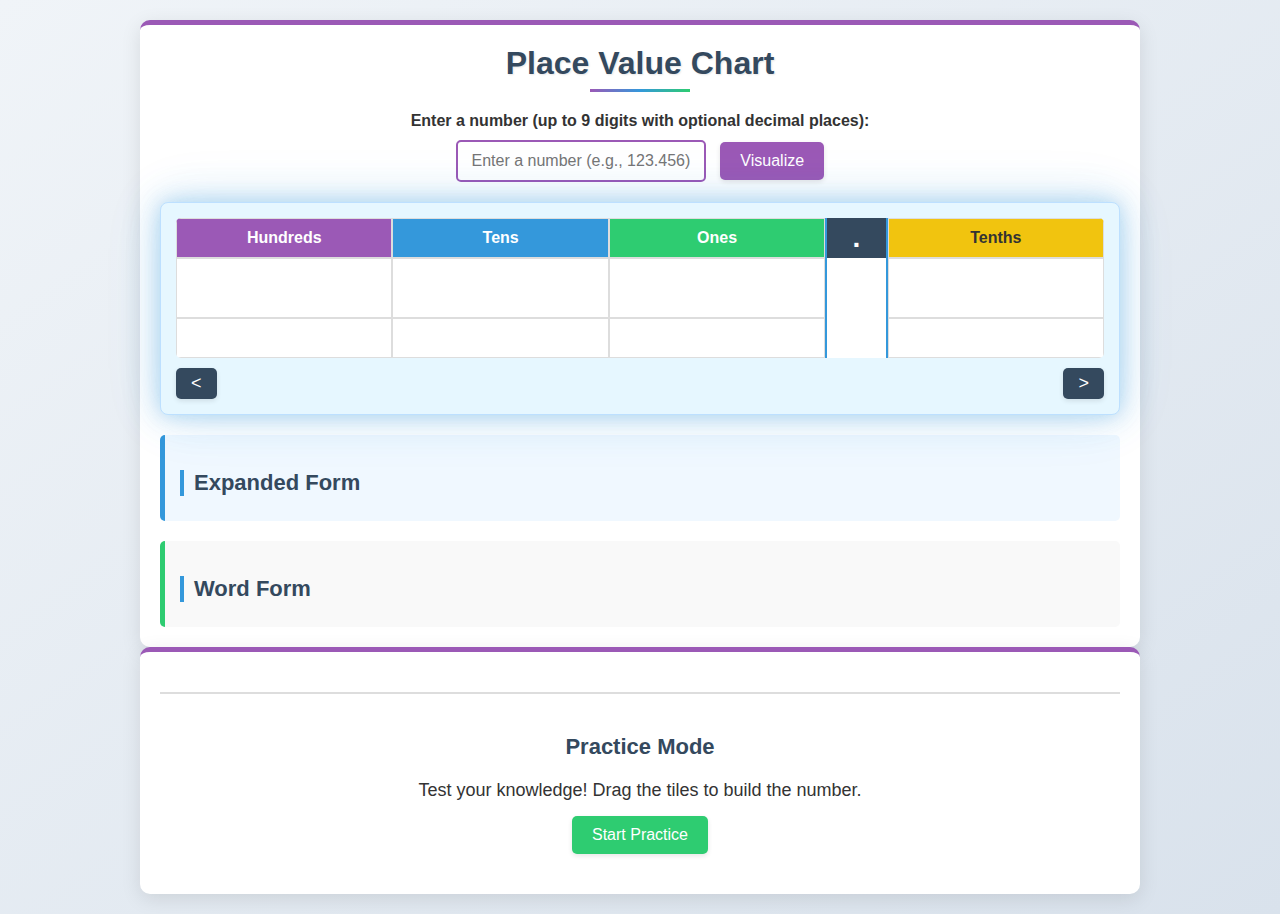
<file: Place Value/index.html>
<!DOCTYPE html>
<html lang="en">
<head>
    <meta charset="UTF-8">
    <meta name="viewport" content="width=device-width, initial-scale=1.0">
    <title>Place Value Chart</title>
    <link rel="stylesheet" href="styles.css">
</head>
<body>
    <div class="container">
        <h1>Place Value Chart</h1>
        
        <div class="input-section">
            <label for="number-input">Enter a number (up to 9 digits with optional decimal places):</label>
            <input type="text" id="number-input" maxlength="13" placeholder="Enter a number (e.g., 123.456)">
            <button id="visualize-btn">Visualize</button>
        </div>
        
        <div class="chart-container">
            <div class="place-value-chart">
                <!-- Header Row -->
                <div class="place-value-row header">
                    <!-- Hidden place values (initially) -->
                    <div class="place-value-cell hidden" data-place="hundred-millions">Hundred Millions</div>
                    <div class="place-value-cell hidden" data-place="ten-millions">Ten Millions</div>
                    <div class="place-value-cell hidden" data-place="millions">Millions</div>
                    <div class="place-value-cell hidden" data-place="hundred-thousands">Hundred Thousands</div>
                    <div class="place-value-cell hidden" data-place="ten-thousands">Ten Thousands</div>
                    <div class="place-value-cell hidden" data-place="thousands">Thousands</div>
                    
                    <!-- Default visible place values -->
                    <div class="place-value-cell" data-place="hundreds">Hundreds</div>
                    <div class="place-value-cell" data-place="tens">Tens</div>
                    <div class="place-value-cell" data-place="ones">Ones</div>
                    <div class="decimal-point" data-place="decimal-point">.</div>
                    <div class="place-value-cell" data-place="tenths">Tenths</div>
                    
                    <!-- Hidden decimal place values (initially) -->
                    <div class="place-value-cell hidden" data-place="hundredths">Hundredths</div>
                    <div class="place-value-cell hidden" data-place="thousandths">Thousandths</div>
                </div>
                
                <!-- Digits Row -->
                <div class="place-value-row digits">
                    <!-- Hidden place values (initially) -->
                    <div class="place-value-cell hidden" data-place="hundred-millions"></div>
                    <div class="place-value-cell hidden" data-place="ten-millions"></div>
                    <div class="place-value-cell hidden" data-place="millions"></div>
                    <div class="place-value-cell hidden" data-place="hundred-thousands"></div>
                    <div class="place-value-cell hidden" data-place="ten-thousands"></div>
                    <div class="place-value-cell hidden" data-place="thousands"></div>
                    
                    <!-- Default visible place values -->
                    <div class="place-value-cell" data-place="hundreds"></div>
                    <div class="place-value-cell" data-place="tens"></div>
                    <div class="place-value-cell" data-place="ones"></div>
                    <div class="decimal-point" data-place="decimal-point"></div>
                    <div class="place-value-cell" data-place="tenths"></div>
                    
                    <!-- Hidden decimal place values (initially) -->
                    <div class="place-value-cell hidden" data-place="hundredths"></div>
                    <div class="place-value-cell hidden" data-place="thousandths"></div>
                </div>
                
                <!-- Values Row -->
                <div class="place-value-row values">
                    <!-- Hidden place values (initially) -->
                    <div class="place-value-cell hidden" data-place="hundred-millions"></div>
                    <div class="place-value-cell hidden" data-place="ten-millions"></div>
                    <div class="place-value-cell hidden" data-place="millions"></div>
                    <div class="place-value-cell hidden" data-place="hundred-thousands"></div>
                    <div class="place-value-cell hidden" data-place="ten-thousands"></div>
                    <div class="place-value-cell hidden" data-place="thousands"></div>
                    
                    <!-- Default visible place values -->
                    <div class="place-value-cell" data-place="hundreds"></div>
                    <div class="place-value-cell" data-place="tens"></div>
                    <div class="place-value-cell" data-place="ones"></div>
                    <div class="decimal-point" data-place="decimal-point"></div>
                    <div class="place-value-cell" data-place="tenths"></div>
                    
                    <!-- Hidden decimal place values (initially) -->
                    <div class="place-value-cell hidden" data-place="hundredths"></div>
                    <div class="place-value-cell hidden" data-place="thousandths"></div>
                </div>
            </div>
            
            <div class="chart-controls">
                <button id="scroll-left" class="scroll-btn">&lt;</button>
                <button id="scroll-right" class="scroll-btn">&gt;</button>
            </div>
        </div>
        
        <div class="expanded-form-section">
            <h2>Expanded Form</h2>
            <p id="expanded-form"></p>
        </div>
        
        <div class="feedback-section">
            <h2>Word Form</h2>
            <p id="feedback-message"></p>
        </div>
    </div>
    
    <script src="script.js"></script>

    <!-- Practice Mode Section -->
    <div class="container">
        <section id="practice-mode">
            <h2>Practice Mode</h2>
            
            <div id="pm_start-container" class="pm_controls">
                <p>Test your knowledge! Drag the tiles to build the number.</p>
                <button id="pm_start-btn">Start Practice</button>
            </div>

            <div id="pm_game-area" class="hidden">
                <div class="pm_info">
                    <p>Round: <strong id="pm_round">1</strong>/10</p>
                    <p>Score: <strong id="pm_score">0</strong></p>
                    <p>Best Score: <strong id="pm_best-score">0</strong></p>
                </div>

                <div class="pm_challenge">
                    <p>Build this number using the tiles below:</p>
                    <h3 id="pm_number-display"></h3>
                </div>

                <!-- Drop Zones for building the number -->
                <div id="pm_drop-zones" class="pm_drop-container">
                    <div class="pm_drop-zone" data-place="ones">
                        <span class="pm_zone-label">Ones</span>
                    </div>
                    <div class="pm_drop-zone pm_decimal-zone" data-place="decimal">
                        <span class="pm_zone-label">.</span>
                    </div>
                    <div class="pm_drop-zone" data-place="tenths">
                        <span class="pm_zone-label">Tenths</span>
                    </div>
                    <div class="pm_drop-zone" data-place="hundredths">
                        <span class="pm_zone-label">Hundredths</span>
                    </div>
                    <div class="pm_drop-zone" data-place="thousandths">
                        <span class="pm_zone-label">Thousandths</span>
                    </div>
                </div>

                <!-- Draggable tiles -->
                <div class="pm_feedback-message" id="pm_feedback"></div>
                <div id="pm_tile-rack" class="pm_tile-container">
                    <!-- Draggable tiles will be generated by JS -->
                </div>

                <!-- Action buttons -->
                <div class="pm_action-buttons">
                    <button id="pm_next-btn" class="hidden">Next Round</button>
                    <button id="pm_reset-btn">Reset</button>
                    <button id="pm_quit-btn">Quit</button>
                </div>
            </div>
        </section>
    </div>
</body>
</html>
</file>
<file: Place Value/styles.css>
* {
    box-sizing: border-box;
    margin: 0;
    padding: 0;
    font-family: 'Arial', sans-serif;
}

body {
    background-color: #f0f4f8; /* Soft blue-gray background */
    padding: 20px;
    background-image: linear-gradient(to bottom right, #f0f4f8, #d9e2ec);
    min-height: 100vh;
}

.container {
    max-width: 1000px;
    margin: 0 auto;
    background-color: white;
    padding: 20px;
    border-radius: 10px;
    box-shadow: 0 5px 20px rgba(0, 0, 0, 0.1);
    border-top: 5px solid #9b59b6; /* Purple accent at top */
}

h1 {
    text-align: center;
    color: #34495e; /* Dark blue - matches decimal point */
    margin-bottom: 20px;
    font-size: 32px;
    text-shadow: 1px 1px 2px rgba(0,0,0,0.1);
    position: relative;
    padding-bottom: 10px;
}

h1::after {
    content: '';
    position: absolute;
    bottom: 0;
    left: 50%;
    transform: translateX(-50%);
    width: 100px;
    height: 3px;
    background: linear-gradient(to right, #9b59b6, #3498db, #2ecc71); /* Purple to blue to green gradient */
}

h2 {
    color: #34495e;
    margin-top: 20px;
    margin-bottom: 10px;
    font-size: 22px;
    border-left: 4px solid #3498db; /* Blue accent */
    padding-left: 10px;
}

.input-section {
    margin-bottom: 20px;
    text-align: center;
}

label {
    display: block;
    margin-bottom: 10px;
    font-weight: bold;
    color: #333;
}

#number-input {
    padding: 10px;
    font-size: 16px;
    border: 2px solid #9b59b6; /* Purple border to match header */
    border-radius: 5px;
    width: 250px;
    text-align: center;
    margin-right: 10px;
    transition: border-color 0.3s;
}

#number-input:focus {
    outline: none;
    border-color: #3498db; /* Blue when focused */
    box-shadow: 0 0 5px rgba(52, 152, 219, 0.5);
}

#visualize-btn {
    padding: 10px 20px;
    background-color: #9b59b6; /* Purple - matches the hundred millions header */
    color: white;
    border: none;
    border-radius: 5px;
    cursor: pointer;
    font-size: 16px;
    transition: all 0.3s;
    box-shadow: 0 2px 5px rgba(0, 0, 0, 0.1);
}

#visualize-btn:hover {
    background-color: #8e44ad; /* Darker purple */
    transform: translateY(-2px);
    box-shadow: 0 4px 8px rgba(0, 0, 0, 0.2);
}

.chart-container {
    position: relative;
    margin-bottom: 20px;
    overflow: hidden;
    background-color: #e6f7ff; /* Light blue background */
    border-radius: 8px;
    box-shadow: 0 0 20px rgba(52, 152, 219, 0.3), /* Outer blue glow */
               0 0 40px rgba(52, 152, 219, 0.2), /* Middle blue glow */
               0 0 60px rgba(52, 152, 219, 0.1); /* Faint outer glow */
    padding: 15px;
    border: 1px solid #bde0ff;
}

.place-value-chart {
    display: flex;
    flex-direction: column;
    width: 100%;
    overflow-x: auto;
    background-color: white;
    border-radius: 5px;
    transition: all 0.3s ease;
}

.place-value-row {
    display: flex;
    width: 100%;
}

.place-value-cell {
    flex: 1;
    min-width: 80px;
    padding: 10px;
    text-align: center;
    border: 1px solid #ddd;
    display: flex;
    align-items: center;
    justify-content: center;
}

.decimal-point {
    flex: 0.3;
    min-width: 30px;
    font-weight: bold;
    font-size: 28px;
    display: flex;
    align-items: center;
    justify-content: center;
    border-left: 2px solid #3498db;
    border-right: 2px solid #3498db;
}

.header .place-value-cell[data-place^="hundred"] {
    background-color: #9b59b6; /* Purple - promotes creativity and wisdom */
    color: white;
    font-weight: bold;
}

.header .place-value-cell[data-place^="ten"] {
    background-color: #3498db; /* Blue - promotes trust and intelligence */
    color: white;
    font-weight: bold;
}

.header .place-value-cell[data-place="ones"] {
    background-color: #2ecc71; /* Green - promotes balance and growth */
    color: white;
    font-weight: bold;
}

.header .place-value-cell[data-place="tenths"] {
    background-color: #f1c40f; /* Yellow - promotes optimism and clarity */
    color: #333;
    font-weight: bold;
}

.header .place-value-cell[data-place="hundredths"] {
    background-color: #e67e22; /* Orange - promotes enthusiasm and energy */
    color: white;
    font-weight: bold;
}

.header .place-value-cell[data-place="thousandths"] {
    background-color: #e74c3c; /* Red - promotes attention and excitement */
    color: white;
    font-weight: bold;
}

.header .decimal-point {
    background-color: #34495e; /* Dark blue - creates separation and focus */
    color: white;
}

.digits .place-value-cell {
    font-size: 24px;
    font-weight: bold;
    height: 60px;
}

.values .place-value-cell {
    font-size: 14px;
    color: #666;
    height: 40px;
}

.chart-controls {
    display: flex;
    justify-content: space-between;
    margin-top: 10px;
}

.scroll-btn {
    padding: 5px 15px;
    background-color: #34495e; /* Dark blue - matches decimal point */
    color: white;
    border: none;
    border-radius: 5px;
    cursor: pointer;
    font-size: 18px;
    transition: all 0.3s;
    box-shadow: 0 2px 5px rgba(0, 0, 0, 0.1);
}

.scroll-btn:hover {
    background-color: #2c3e50; /* Darker blue */
    transform: translateY(-2px);
    box-shadow: 0 4px 8px rgba(0, 0, 0, 0.2);
}

.expanded-form-section {
    margin-top: 20px;
    padding: 15px;
    background-color: #f0f8ff; /* Light blue background */
    border-radius: 5px;
    border-left: 5px solid #3498db;
}

.feedback-section {
    margin-top: 20px;
    padding: 15px;
    background-color: #f9f9f9;
    border-radius: 5px;
    border-left: 5px solid #2ecc71; /* Green border for feedback */
}

#expanded-form, #feedback-message {
    font-size: 18px;
    line-height: 1.5;
    color: #333;
}

.digits .highlight[data-place^="hundred"] {
    background-color: #d6b5e5; /* Light purple */
    transition: background-color 0.5s;
}

.digits .highlight[data-place^="ten"] {
    background-color: #a9d5f9; /* Light blue */
    transition: background-color 0.5s;
}

.digits .highlight[data-place="ones"] {
    background-color: #a9f9c0; /* Light green */
    transition: background-color 0.5s;
}

.digits .highlight[data-place="tenths"] {
    background-color: #fef3b0; /* Light yellow */
    transition: background-color 0.5s;
}

.digits .highlight[data-place="hundredths"] {
    background-color: #f9d0b0; /* Light orange */
    transition: background-color 0.5s;
}

.digits .highlight[data-place="thousandths"] {
    background-color: #f9b0b0; /* Light red */
    transition: background-color 0.5s;
}

.values .highlight {
    background-color: #f8f9fa;
    font-weight: bold;
    transition: background-color 0.5s;
}

.correct {
    color: #27ae60; /* Green */
    font-weight: bold;
    animation: fadeIn 0.5s;
}

.incorrect {
    color: #e74c3c; /* Red */
    font-weight: bold;
    animation: fadeIn 0.5s;
}

@keyframes fadeIn {
    from { opacity: 0; }
    to { opacity: 1; }
}

.hidden {
    display: none;
}

/* Practice Mode UI */
#practice-mode {
    margin-top: 20px;
    padding-top: 20px;
    border-top: 2px solid #ddd;
}

#practice-mode h2 {
    text-align: center;
    border-left: none;
    padding-left: 0;
}

.pm_controls {
    text-align: center;
    margin: 20px 0;
}

.pm_controls p {
    margin-bottom: 15px;
    font-size: 18px;
    color: #333;
}

#pm_start-btn,
.pm_action-buttons button {
    padding: 10px 20px;
    background-color: #2ecc71; /* Green for practice */
    color: white;
    border: none;
    border-radius: 5px;
    cursor: pointer;
    font-size: 16px;
    transition: all 0.3s;
    box-shadow: 0 2px 5px rgba(0, 0, 0, 0.1);
    margin: 0 5px;
}

#pm_start-btn:hover,
.pm_action-buttons button:hover {
    background-color: #27ae60;
    transform: translateY(-2px);
}

#pm_reset-btn { background-color: #f1c40f; color: #333; }
#pm_reset-btn:hover { background-color: #f39c12; }
#pm_quit-btn { background-color: #e74c3c; }
#pm_quit-btn:hover { background-color: #c0392b; }

.pm_info {
    display: flex;
    justify-content: space-around;
    margin-bottom: 20px;
    background: #f0f4f8;
    padding: 10px;
    border-radius: 8px;
    font-size: 16px;
}

.pm_challenge {
    text-align: center;
    margin-bottom: 20px;
}

.pm_challenge p {
    font-size: 18px;
    margin-bottom: 5px;
}

#pm_number-display {
    font-size: 2.5em;
    color: #34495e;
    letter-spacing: 2px;
}

.pm_drop-container,
.pm_tile-container {
    display: flex;
    justify-content: center;
    align-items: center;
    margin: 20px auto;
    min-height: 80px;
    max-width: 500px;
}

.pm_tile-container {
    background-color: #eaf2f8;
    border-radius: 8px;
    padding: 10px;
    flex-wrap: wrap;
}

.pm_drop-zone {
    border: 2px dashed #bdc3c7;
    width: 70px;
    height: 70px;
    margin: 5px;
    display: flex;
    justify-content: center;
    align-items: center;
    position: relative;
    transition: background-color 0.3s;
}

.pm_zone-label {
    color: #bdc3c7;
    font-size: 14px;
    position: absolute;
    bottom: 5px;
}

.pm_drop-zone.pm_decimal-zone { width: 30px; }

.pm_tile {
    background-color: #fff;
    border: 1px solid #95a5a6;
    box-shadow: 0 2px 4px rgba(0,0,0,0.1);
    width: 60px;
    height: 60px;
    margin: 5px;
    display: flex;
    justify-content: center;
    align-items: center;
    font-size: 24px;
    font-weight: bold;
    cursor: grab;
    border-radius: 5px;
    user-select: none;
}

.pm_tile.pm_dragging { opacity: 0.5; cursor: grabbing; }
.pm_drop-zone.pm_correct { background-color: #d4efdf; border-color: #2ecc71; }
.pm_drop-zone.pm_incorrect { background-color: #f5b7b1; border-color: #e74c3c; }
.pm_feedback-message { text-align: center; font-size: 1.2em; min-height: 1.5em; margin-top: 15px; font-weight: bold; }

@media (max-width: 768px) {
    .place-value-cell {
        padding: 5px;
        font-size: 12px;
        min-width: 60px;
    }
    
    .decimal-point {
        min-width: 20px;
        font-size: 20px;
    }
    
    .digits .place-value-cell {
        font-size: 18px;
        height: 50px;
    }
    
    .values .place-value-cell {
        font-size: 12px;
        height: 30px;
    }
    
    #number-input {
        width: 200px;
    }
}
</file>
